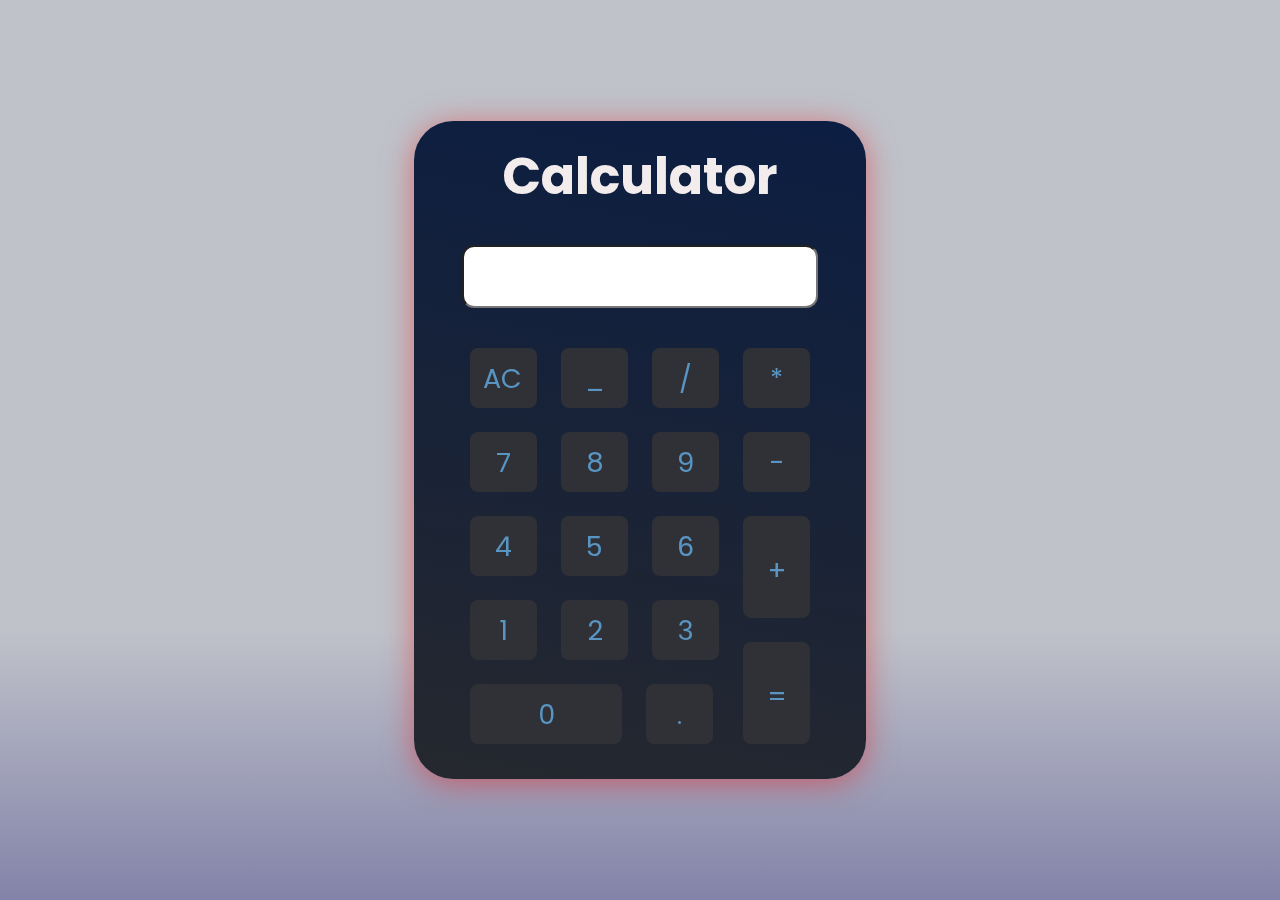
<file: calculator/index.html>
<!DOCTYPE html>
<html lang="en">
  <head>
    <meta charset="UTF-8" />
    <meta http-equiv="X-UA-Compatible" content="IE=edge" />
    <meta name="viewport" content="width=device-width, initial-scale=1.0" />
    <link rel="stylesheet" href="./style.css" />
    <title>Calculator</title>
    
  </head>
  <body>
    <div class="container">

      <div class="cal-wrapper">

        <div class="heading">
          <h1>Calculator</h1>
        </div>

        <div class="input-div">
          <input class="input" type="text" name="Abhishek" id="input-div"> </input>
        </div>

        <div class="b-container">
          <div class="b-left">
            <div class="row row-1">
              <div class="btn btn-1">AC</div>
              <div class="btn">_</div>
              <div class="btn">/</div>
            </div>
            <div class="row row-2">
              <div class="btn">7</div>
              <div class="btn">8</div>
              <div class="btn">9</div>
            </div>
            <div class="row row-3">
              <div class="btn">4</div>
              <div class="btn">5</div>
              <div class="btn">6</div>
            </div>
            <div class="row row-4">
              <div class="btn">1</div>
              <div class="btn">2</div>
              <div class="btn">3</div>
            </div>
            <div class="row row-5">
              <div class="btn spl-btn">0</div>
              <div class="btn">.</div>
            </div>
          </div>

          <div class="b-right">
            <div class="btn">*</div>
            <div class="btn">-</div>
            <div class="btn spl-btn-1">+</div>
            <div class="btn spl-btn-1">=</div>
          </div>
        </div>


      </div>


    </div>

    <script src="./script.js"></script>
  </body>
</html>
</file>
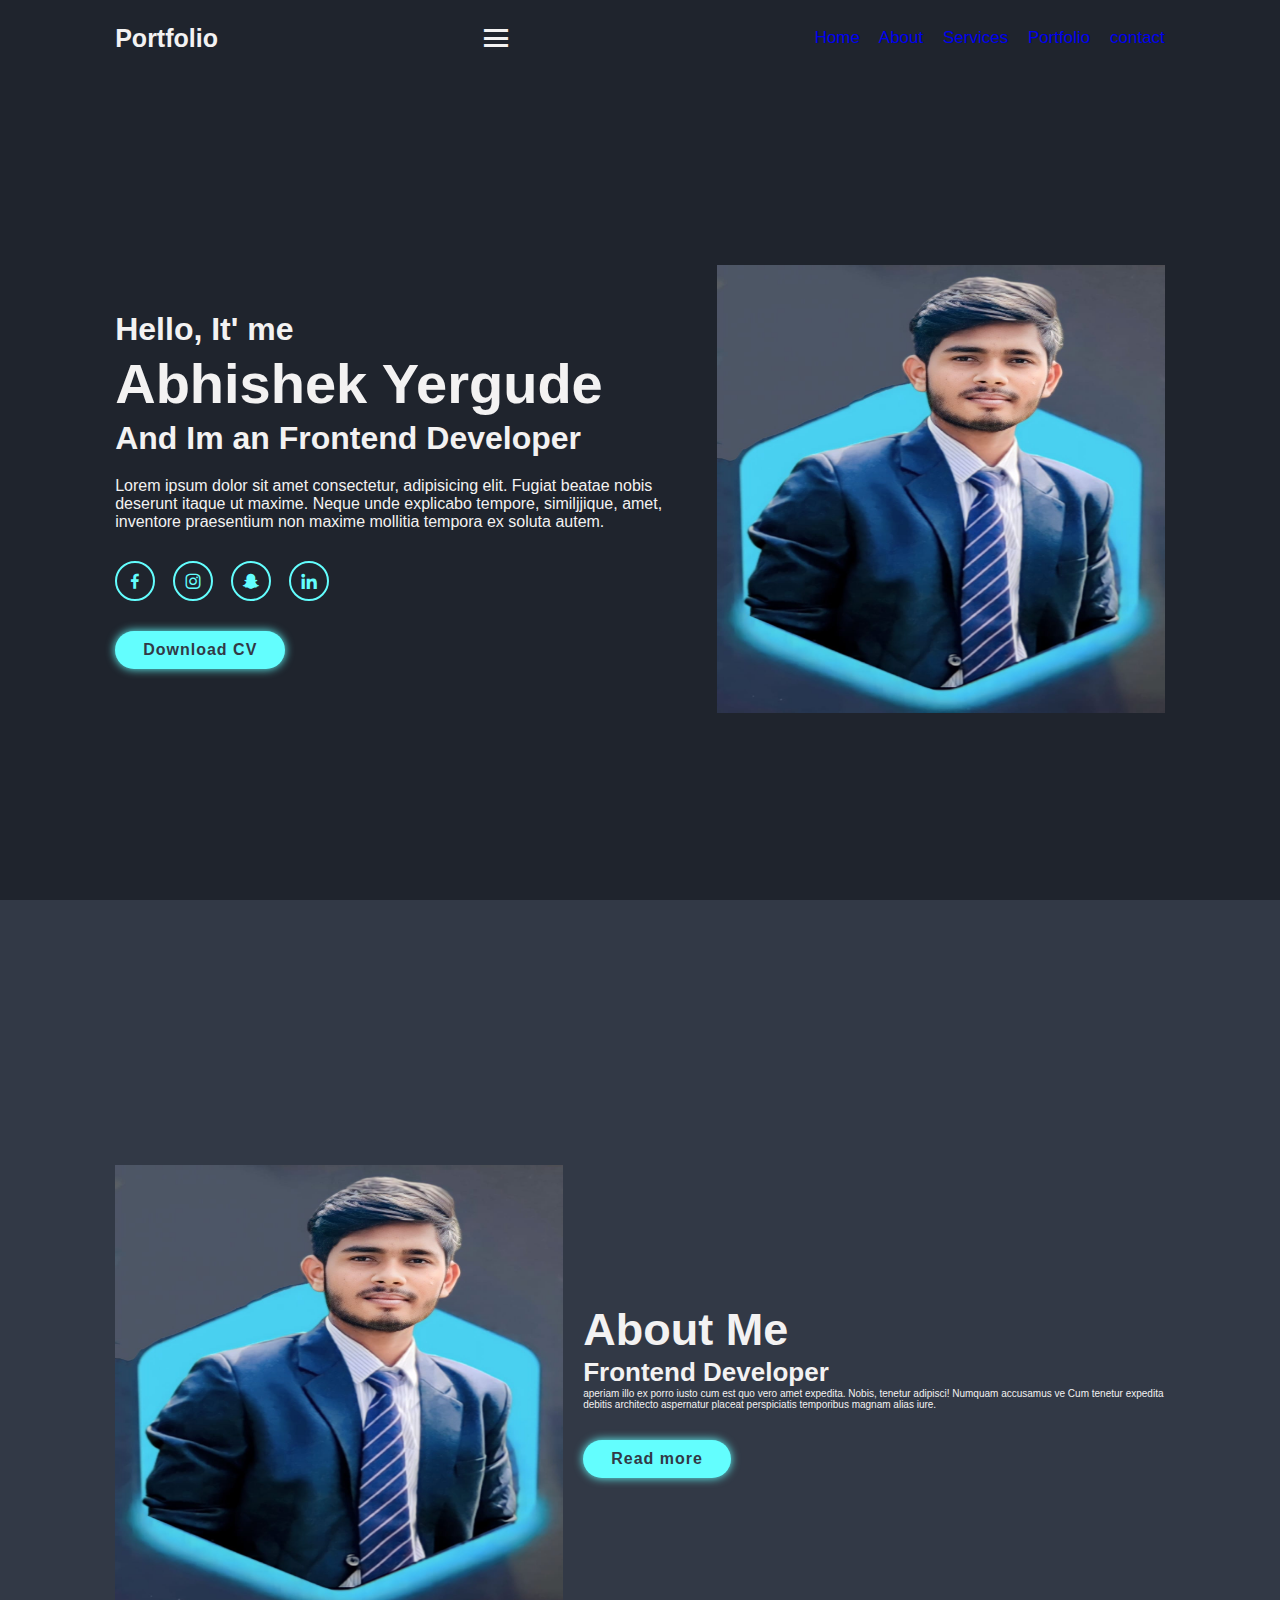
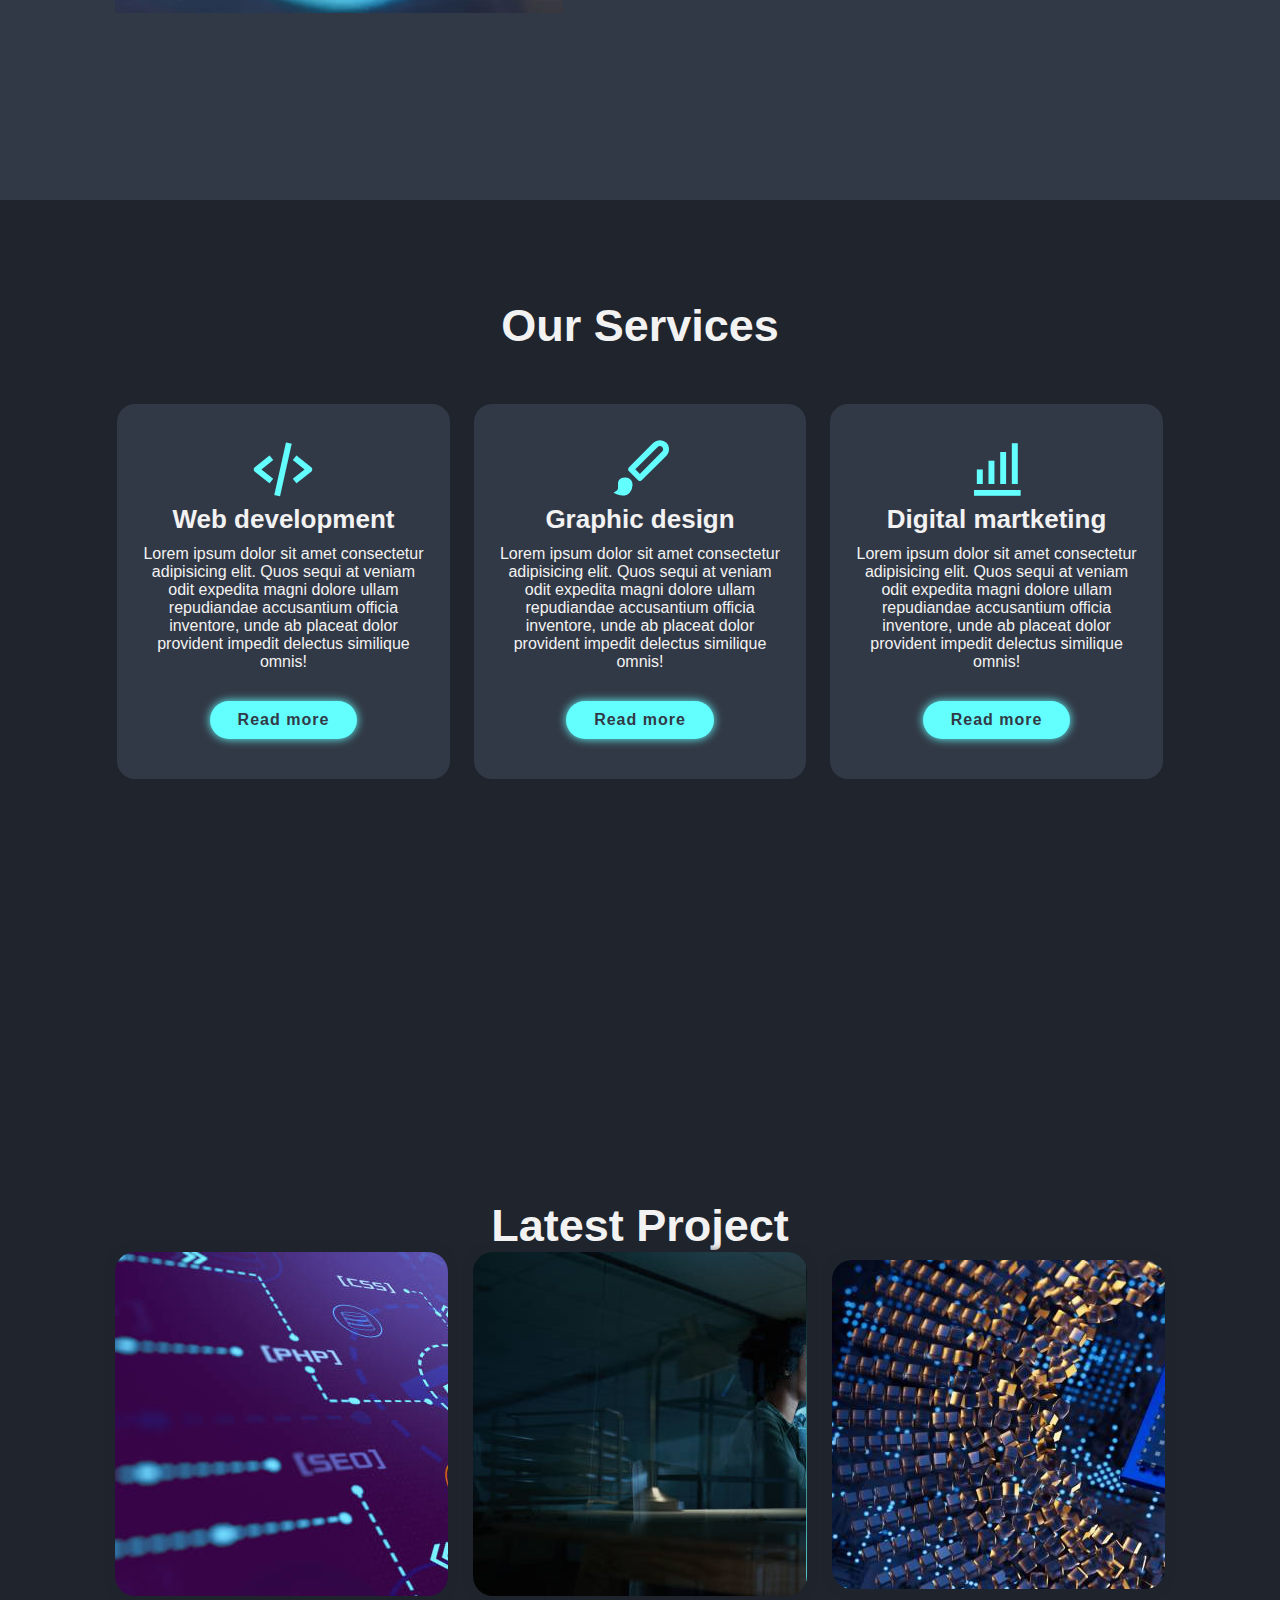
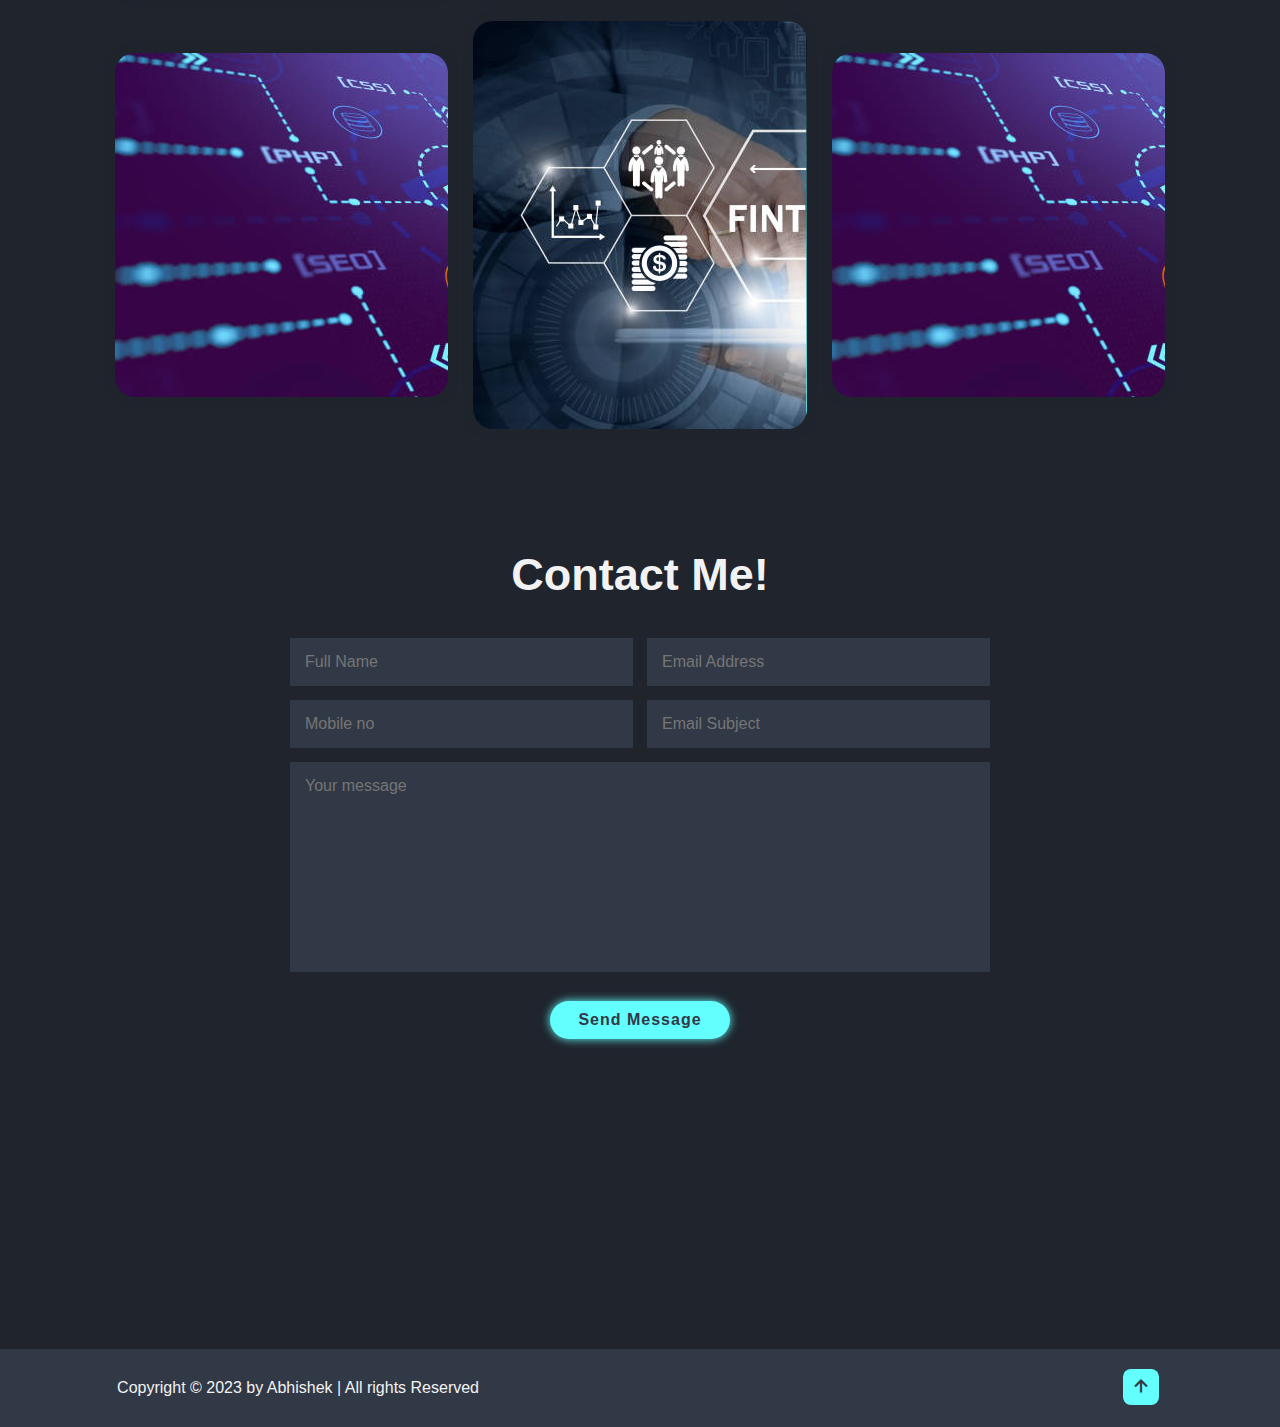
<file: Portfolio/index.html>
<!DOCTYPE html>
<html lang="en">
<head>
    <meta charset="UTF-8">
    <meta http-equiv="X-UA-Compatible" content="IE=edge">
    <meta name="viewport" content="width=device-width, initial-scale=1.0">
    <title>Personal Portfolio Web Design</title>
    <link href='https://unpkg.com/boxicons@2.1.4/css/boxicons.min.css' rel='stylesheet'>
    <link rel="stylesheet" href="style1.css">
</head>
<body>
    

      <header class ="header">
        <a href="#" class="logo">Portfolio</a>
        <i class='bx bx-menu'  id="menu-icon"></i>
        <nav class="navbar">
            <a href="#home" class="active">Home</a>
            <a href="#about">About</a>
            <a href="#services">Services</a>
            <a href="#portfolio">Portfolio</a>
            <a href="#contact">contact</a>
            

        </nav>
      </header>
        
      <section class="home" id="home">
        <div class="home-content">
          <h3>Hello, It' me</h3>
          <h1> Abhishek Yergude</h1>
          <h3>And Im an <span>Frontend Developer</span></h3>
          <p>Lorem ipsum dolor sit amet consectetur, adipisicing elit.
            Fugiat beatae nobis deserunt itaque ut maxime. Neque unde explicabo tempore, similjjique, amet, inventore praesentium non maxime mollitia tempora ex soluta autem.</p>
          <div class="social-media">
            <a href="https://www.facebook.com/ "><i class='bx bxl-facebook'></i></a>
            <a href="https://www.instagram.com/ "><i class='bx bxl-instagram' ></i></a>
            <a href="https://www.snapchat.com/ "><i class='bx bxl-snapchat' ></i></a>
            <a href="https://in.linkedin.com/ "><i class='bx bxl-linkedin' ></i></a>

          </div>
          <a href="ViewResult1.pdf" class="btn" download="">Download CV</a>
          </div>
          <div class="home-img">
            <img src="./images/123.jpg"  width="50px", height="150px">
          </div>
      </section>
      <section class="about" id="about">
        <div class="about-img">

        <img src="./images/123.jpg"  width="300px", height="200px">
      </div> 
      <div class="about-content">
        <h2 class="heading">About<span> Me</span></h2>
        <h3> Frontend Developer</h3>
           aperiam illo ex porro iusto cum est quo vero amet expedita. Nobis, tenetur adipisci! Numquam accusamus ve
           Cum tenetur expedita debitis architecto aspernatur placeat perspiciatis temporibus magnam alias iure.</p>
           <a href="#" class="btn">Read more</a>
      </div>
    </section>
   
      <section class="services" id="services">
      <h2 class="heading">Our  <span>Services</span></h2>

      <div class="services-container">
        <div class="services-box">
        <i class='bx bx-code-alt'></i>
        <h3>Web development</h3>
        <p>Lorem ipsum dolor sit amet consectetur adipisicing elit. Quos sequi at veniam odit expedita magni dolore ullam 
          repudiandae accusantium officia inventore, unde ab placeat dolor provident impedit delectus similique omnis!</p>
          <a hre="#" class="btn"> Read more</a>
        </div>
        
        <div class="services-box">
          <i class='bx bxs-paint'></i> 
          <h3>Graphic design</h3>
          <p>Lorem ipsum dolor sit amet consectetur adipisicing elit. Quos sequi at veniam odit expedita magni dolore ullam 
            repudiandae accusantium officia inventore, unde ab placeat dolor provident impedit delectus similique omnis!</p>
            <a hre="#" class="btn"> Read more</a>
          </div>

          <div class="services-box">
            <i class='bx bx-bar-chart-alt'></i>
            <h3>Digital martketing</h3>
            <p>Lorem ipsum dolor sit amet consectetur adipisicing elit. Quos sequi at veniam odit expedita magni dolore ullam 
              repudiandae accusantium officia inventore, unde ab placeat dolor provident impedit delectus similique omnis!</p>
              <a hre="#" class="btn"> Read more</a>
            </div>
        </div>
    </section>
    <section class="Portfolio" id="portfolio">
      <h2 class="heading">Latest <span> Project</span></h2>

      <div class="portfolio-container">
        <div class="portfolio-box">
          <img src="./images/p1.jpg" alt="">
          <div class="portfolio-layer">
           <h4>Web Design</h4>
           <p>Lorem ipsum dolor sit amet consectetur adipisicing elit. 
             </p>
         <a href="#"><i class='bx bx-link-external' ></i></a>
            </div>
        </div>
     
      
        <div class="portfolio-box">
          <img src="./images/p5.jpg" alt="">
          <div class="portfolio-layer">
           <h4>Web Design</h4>
           <p>Lorem ipsum dolor sit amet consectetur adipisicing elit.
             Dolorem voluptas </p>
         <a href="#"><i class='bx bx-link-external' ></i></a>
            </div>
        </div>
   
   
        <div class="portfolio-box">
          <img src="./images/p2.jpg"  alt="" >
          <div class="portfolio-layer">
           <h4>Web Design</h4>
           <p>Lorem ipsum dolor sit amet consectetur adipisicing elit. Delectus sequi numquam, rat
             Dolorem voluptas mollitia unde natus magnam id providen</p>
         <a href="#"><i class='bx bx-link-external' ></i></a>
            </div>
        </div>
    
     
        <div class="portfolio-box">
          <img src="./images/p1.jpg" alt="" >
          <div class="portfolio-layer">
           <h4>Web Design</h4>
           <p>Lorem ipsum dolor sit amet consectetur adipisicing elit. Delectus sequi numquam, rat
             Dolorem voluptas mollitia unde natus magnam id providen</p>
         <a href="#"><i class='bx bx-link-external' ></i></a>
            </div>
        </div>
      
    
        <div class="portfolio-box">
          <img src="./images/p4.jpg" alt="">
          <div class="portfolio-layer">
           <h4>Web Design</h4>
           <p>Lorem ipsum dolor sit amet consectetur adipisicing elit. Delectus sequi numquam, rat
             Dolorem voluptas mollitia unde natus magnam id providen</p>
         <a href="#"><i class='bx bx-link-external' ></i></a>
            </div>
        </div>

        <div class="portfolio-box">
          <img src="./images/p1.jpg" alt="">
          <div class="portfolio-layer">
           <h4>Web Design</h4>
           <p>Lorem ipsum dolor sit amet consectetur adipisicing elit. Delectus sequi numquam, rat
             Dolorem voluptas mollitia unde natus magnam id providen</p>
         <a href="#"><i class='bx bx-link-external' ></i></a>
            </div>
        </div>
      </div>
    </section>
    <section class="contact" id="contact">
      <h2 class="heading"> Contact <span>Me!</span></h2>

      <form action="#">
        <div class="input-box">
          <input type="text " placeholder="Full Name">
          <input type="text" placeholder="Email Address">
        </div>

        <div class="input-box">
          <input type="number " placeholder="Mobile no">
          <input type="text" placeholder="Email Subject">
        </div>
        <textarea name=""  id="" cols="30" rows="10"  placeholder="Your message"></textarea>
        <input type="submit" value="Send Message"  class="btn">
      </form>
     
    </section>

    <footer class="footer">
      <div class="footer-text" >
        <p> Copyright &copy; 2023 by Abhishek | All rights Reserved</p>
      </div>

      <div class="footer-icontop">
      <a href="#home"><i class='bx bx-up-arrow-alt'></i> </div>
    </footer>
  <script src="port.js"></script>
</body>

</html>
</file>
<file: calculator/style.css>
@import url("https://fonts.googleapis.com/css2?family=Poppins:wght@500;700&display=swap");

* {
  margin: 0px;
  padding: 0px;
  box-sizing: border-box;
  font-family: "Poppins", sans-serif;
}

body {
  background-color: #ffe7a0;
  position: relative;
  overflow: hidden;
  background: linear-gradient(
    180deg,
    rgba(1, 10, 42, 0.25) 70%,
    #8383a9 100%
  );
}

.container {
  width: 100vw;
  height: 100vh;
  display: flex;
  align-items: center;
  justify-content: center;
}

.cal-wrapper {
  width: 452px;
  height: fit-content;
  padding-bottom: 35px;
  border-radius: 39px;
  background: linear-gradient(191.34deg, #0a1d43 -4.95%, #26282d 103.74%);
  box-shadow: 0 4px 30px rgba(237, 28, 28, 0.5);
  backdrop-filter: blur(3.6px);
  position: relative;
  display: flex;
  flex-direction: column;
  align-items: center;
}

h1 {
  color: rgb(243, 236, 236);
  text-align: center;
  font-size: 51px;
  margin-top: 17px;
}

input::-webkit-outer-spin-button,
input::-webkit-inner-spin-button {
  -webkit-appearance: none;
  margin: 0;
}

.input-div {
  display: flex;
  align-items: center;
  justify-content: center;
}

.input {
  font-size: 20px;
  width: 356px;
  height: 7vh;
  border-radius: 12px;
  padding: 25px;
  margin-top: 30px;
  font-family: "Poppins", sans-serif;
}
.b-container {
  /* background-color: black; */
  display: flex;
  flex-direction: row;
  justify-content: center;
  gap: 1.5rem;
  width: 385px;
  height: fit-content;
  margin-top: 2.5rem;
  color: #5895c3;
  border-radius: 4px;
}

.btn {
  background: #303136;
  border-radius: 8px;
  width: 67px;
  height: 60px;
  text-align: center;
  padding: 13px;
  padding-top: 11px;
  padding-bottom: 46px;
  font-size: 27px;
}

.b-left {
  display: flex;
  flex-direction: column;
  gap: 1.5rem;
}

.row {
  display: flex;
  gap: 1.5rem;
}

.b-right {
  display: flex;
  flex-direction: column;
  gap: 1.5rem;
}

.b-right .spl-btn-1 {
  padding: 35px 10px 51px 10px;
  height: 102px;
}

.btn-1 {
  text-align: justify;
}

.b-left .spl-btn {
  width: 152px;
}

.btn:hover {
  cursor: pointer;
  color: rgb(255, 255, 255);
}
</file>
<file: Portfolio/style1.css>
@import url('https://fonts.googleapis.com/css2?family=Roboto:ital,wght@0,300;1,100&display=swap');


*{
    margin:0;
    padding:0;
    box-sizing:border-box;
    text-decoration:none;
    border:none;
    outline:none;
    scroll-behavior:smooth;
    font-family: 'Poppins',sans-serif;
}

:root{
--bg-color: #1f242d;
--second-bg-color:#323946;
--text-color: #f3f2f2;
--main-color:rgb(99, 254, 254);

}
html{
    font-size: 62.5%;
    overflow-x:hidden;
}

body{
    background: var(--bg-color);
    color:var(--text-color);
    background-color: #1f242d;
}
 section{
    min-height:100vh;
    padding:10rem 9% 2rem;
    color:var(--text-color);
 }

.header{
    position:fixed;
    top:0;
    left:0;
    width: 100%;
    padding: 2rem 9%;
    background :var(--bg-color);
    display:flex;
    justify-content: space-between;
    align-items:center;
    z-index: 100;
}

.header.sticky{
    border-bottom: .1rem solid rgba(0,0,0,.2);
}

.logo{
    font-size: 2.5rem;
    color:var(--text-color);
    font-weight:600;
    cursor: default;
}
.navbar{
    font-size: 1.7rem;
    word-spacing: 15px;
   color:var(--text-color);
    margin-left:4rem;
    transition: .3s;
}
.navbar a:hover,
.navbar a:active
 {
    color:var(--main-color);

}
 
#menu-icon{
    font-size: 3.6rem;
    color:var(--text-color);
}

.home{
    display: flex;
    justify-content: centre;
    align-items: center;
}

.home-content h3{
  font-size: 3.2rem;
  font-weight: 700;

}
.home-content h3:nth-of-type(2){
    margin-bottom: 2rem;
}
.span{
    color: var(--main-color);
}

.home-content h1{
    font-size: 5.6rem;
    font-weight: 700;
    line-height: 1.3;
}
.home-img img{
    width: 35vw ;
    height: 35vw;

}
.home-content p{
   font-size: 1.6rem;
}
.social-media a{
    display: inline-flex;
    justify-content: center;
    align-items:center;
    width: 4rem;
    height: 4rem;
    background:transparent;
    border:  .2rem solid var(--main-color);
    border-radius :50%;
    font-size: 2rem;
    color:var(--main-color);
    margin:3rem 1.5rem 3rem 0;
    transition: .5s ease;

}
 .social-media a :hover{
    background: var(--main-color);
    color: var(--second-bg-color);
    box-shadow: 0 0 1 rem var(--main-color);
 }

 .btn{
    display: inline-block;
    padding: 1rem 2.8rem;
    background : var(--main-color);
    border-radius:4rem;
    box-shadow: 0 0 1rem var(--main-color);
    font-size: 1.6rem ;
    color: var(--second-bg-color);
    letter-spacing: .1rem;
    font-weight: 600;

 }
 .btn:hover{
    box-shadow: none ;
 }

.about{
    display: flex;
    justify-content: center;
    align-items: center;
    gap:2rem;
    background: var(--second-bg-color);
}
.about-img img{
    width: 35vw ;
    height: 35vw;

}
.heading{
    text-align: center;
    font-size: 4.5rem;
}
.about-content h2{
    text-align: left;
    line-height: 1.2;
}
.about-content h3{
    font-size: 2.6rem;
}
.about-content p{

font-size: 1.6rem;
 margin:2rem 0 3rem;
}

.services h2{
    margin-bottom: 5rem;
}

.services-container{
  display:flex;
  justify-content:center ;
  align-items: center;
  flex-wrap: wrap;
  gap:2rem;
}
.services-container  .services-box{

    flex: 1 1 30rem;
    background: var(--second-bg-color);
    padding:3rem 2rem 4rem;
    border-radius: 2rem;
    text-align: center;
    border: .2rem solid var(--bg-color);
    transition: .5s ease;
}
.services-container .services-box :hover{
    border-color:var(--main-color);
    transform: scale(1.02);
}
.services-box i{
    font-size: 7rem;
    color: var(--main-color);
}

.services-box h3{
    font-size: 2.6rem;
    }

 .services-box p{
    font-size: 1.6rem;
    margin: 1rem 0 3rem;
 }   

 .portfolio{
    background: var(--second-bg-color);

 }
 .portfolio h2{
    margin-bottom: 4rem;
 }

 .portfolio-container{
 
    display: grid;
    grid-template-columns: repeat(3,1fr);
    align-items: center;
    gap: 2.5rem;
 }
.portfolio-container .portfolio-box{
    position:relative;
    border-radius: 2rem;
    box-shadow: 0 0 1rem var(--bg-color);
    overflow: hidden;
    display:flex;

}
.portfolio-box img{
    width: 100%x;
    transition: .5s ease ;
}

.portfolio-box :hover img{
   transform:scale(1.1);
}

.portfolio-box .portfolio-layer{
    position:absolute;
    bottom:0;
    left: 0;
    width: 100%;
    height: 100%;
    background:linear-gradient(rgb(0,0,0,1),var(--main-color));
    display: flex;
    justify-content: center;
    align-items: center;
    flex-direction:column ;
    padding: 0rem;
    transform: translate(100%);
    transition: .5s ease;
}

.portfolio-layer h4{
    font-size: 3rem;
}
.portfolio-layer p{
    font-size: 1.6rem;
    margin:.3rem 0 1rem ;
}
.portfolio-layer a{

    display:inline-flex;
    justify-content: center;
    align-items: center;
    width: 5rem;
    height: 5rem;
    background: var(--text-color);
    border-radius: 50%;
}

.portfolio-layer a i{
    font-size: 2rem;
    color:var(--second-bg-color);
}
.portfolio-box:hover .portfolio-layer{
    transform: translate(0);
}

.contact h2{
    margin-bottom: 3rem;
}

.contact form{
    max-width: 70rem;
    margin: 1rem auto;
    text-align: center;
    margin-bottom: 3rem;
}

.contact form .input-box{
    display: flex;
    justify-content: space-between ;
    flex-wrap: wrap;
}

.contact form .input-box input,
.contact form textarea{
    width: 100%;
    padding: 1.5rem;
    font-size: 1.6rem;
    color:var(--text-color);
    background :var(--second-bg-color) ;
    border: 8rem;
    margin: .7rem 0;
}

.contact form .input-box input{
    width: 49%;
}

.contact form textarea{
    resize:none;
    text-align: left;
 
}
.contact form .btn{
    margin-top: 2rem;
    cursor: pointer;
}
.footer{
    display:flex;
    justify-content: space-around;
    align-items: center;
    flex-wrap: wrap;
    padding: 2rem 9%;;
    background: var(--second-bg-color);
}
.footer-text{
    font-size: 1.6rem;

}

.footer-icontop {
    margin-left: 61%;
}
.footer-icontop a{
     display:inline-flex;
     justify-content: center;
     align-items: center;
     padding: 1.8rem;
     background: var(--main-color);
     border-radius:  .8rem;
     transition: .5s ease;
}  
.footer-icontop a:hover{
    box-shadow: 0 0 1rem var(--main-color);
}

.footer-icontop a i{
    font-size: 2.4rem;
    color:var(--second-bg-color);
    position: absolute;
}

@media( max-width : 1200px){
    html{
        font-size: 55%;
    }
}
@media(max-width :991px){
    .header{
        padding: 2rem 3%;
    }
    section{
        padding: 10rem 3% 2rem;
    }

    .services{
        padding-bottom: 7rem;
    }
    .portfolio{
        padding-bottom: 7rem;
    }
    .footer{
        padding: 2rem 3%;
    }
}
@media( max-width :768px){
    #menu-icon{
        display:block;
    }
    
    .navbar{
        position:absolute;
        top: 100%;
        left: 0;
        width:100%;
        padding: 1 rem 3%;
        background: var(--bg-color);
        border-top: .1rem solid rgba(0,0,0,.2);
        box-shadow: 0.5rem 1rem rgba(0,0,0,.2);
        display: none;
    }

    .navbar.active{
        display:block;
    }

.navbar a{
    display: block;
    font-size: 2rem;
    margin: 3rem 0;
}
.home{
    flex-direction: column;
}
.home-content h3{
    font-size: 2.6rem;
}
.home-content h1{
    font-size: 5rem;
}
.home-img{
    width: 70vw;
    margin-top: 4rem;
}
.about{
    flex-direction: column-reverse;
}
.about-img{
    width:70vw;
    margin-top: 4rem;
}
.services h2{
    margin-bottom: 3rem;
}
.portfolio h2{
    margin-bottom: 3rem;
}
.portfolio-container{
    grid-template-columns: repeat(2,1fr);
}
}
</file>
